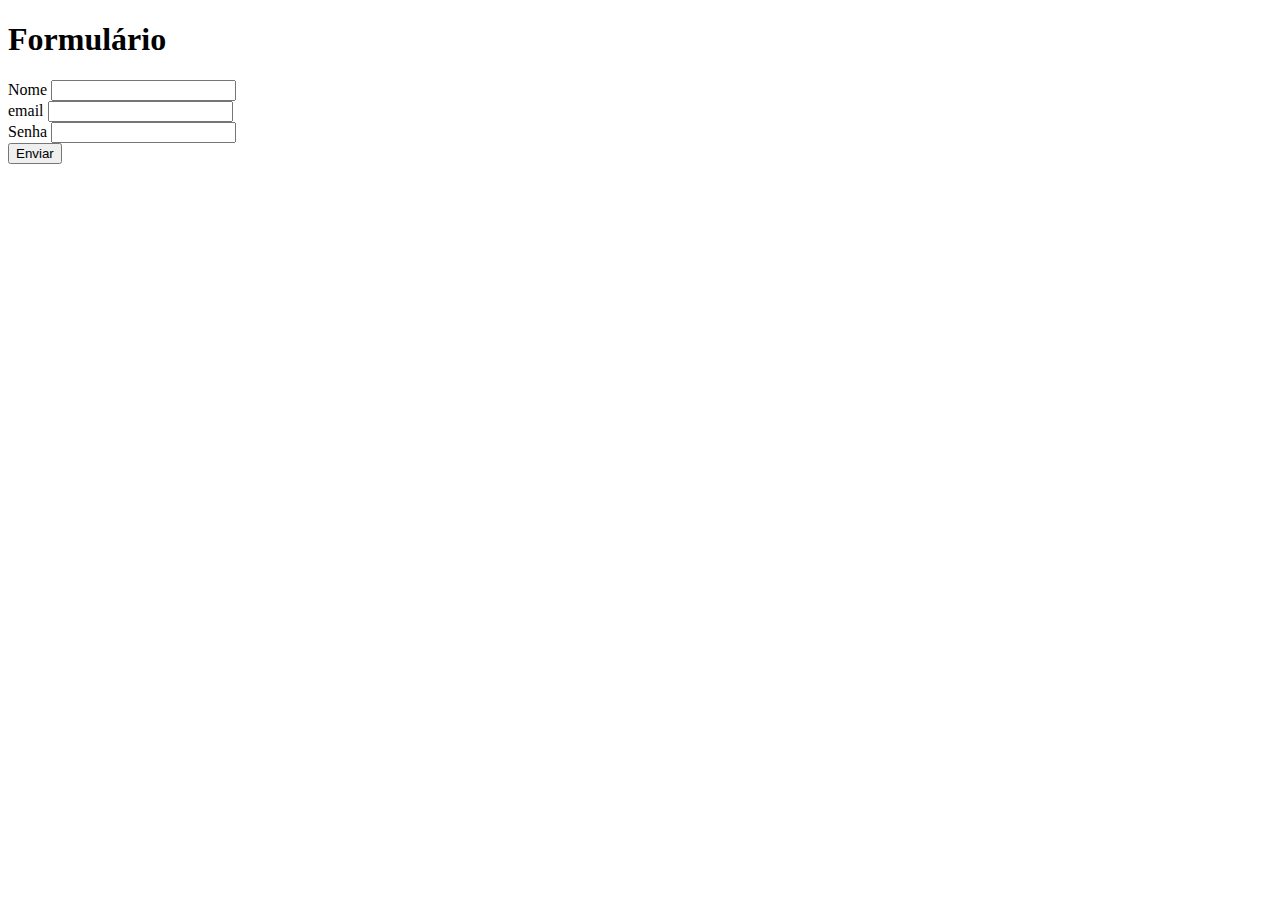
<file: index.html>
<!DOCTYPE html>
<html lang="pt-br">
<head>
    <meta charset="UTF-8">
    <meta name="viewport" content="width=device-width, initial-scale=1.0">
    <title>exercicio</title>
</head>
<body>
    <h1>Formulário</h1>
    <form action="">
    <label for="nome">Nome</label> <input type="text">
    <br>
    <label for="email">email</label> <input type="email">
    <br>
    <label for="senha">Senha</label> <input type="password">
    <br>
    <button type="submit">
        Enviar
    </button>
    </form>
</body>
</html>
</file>
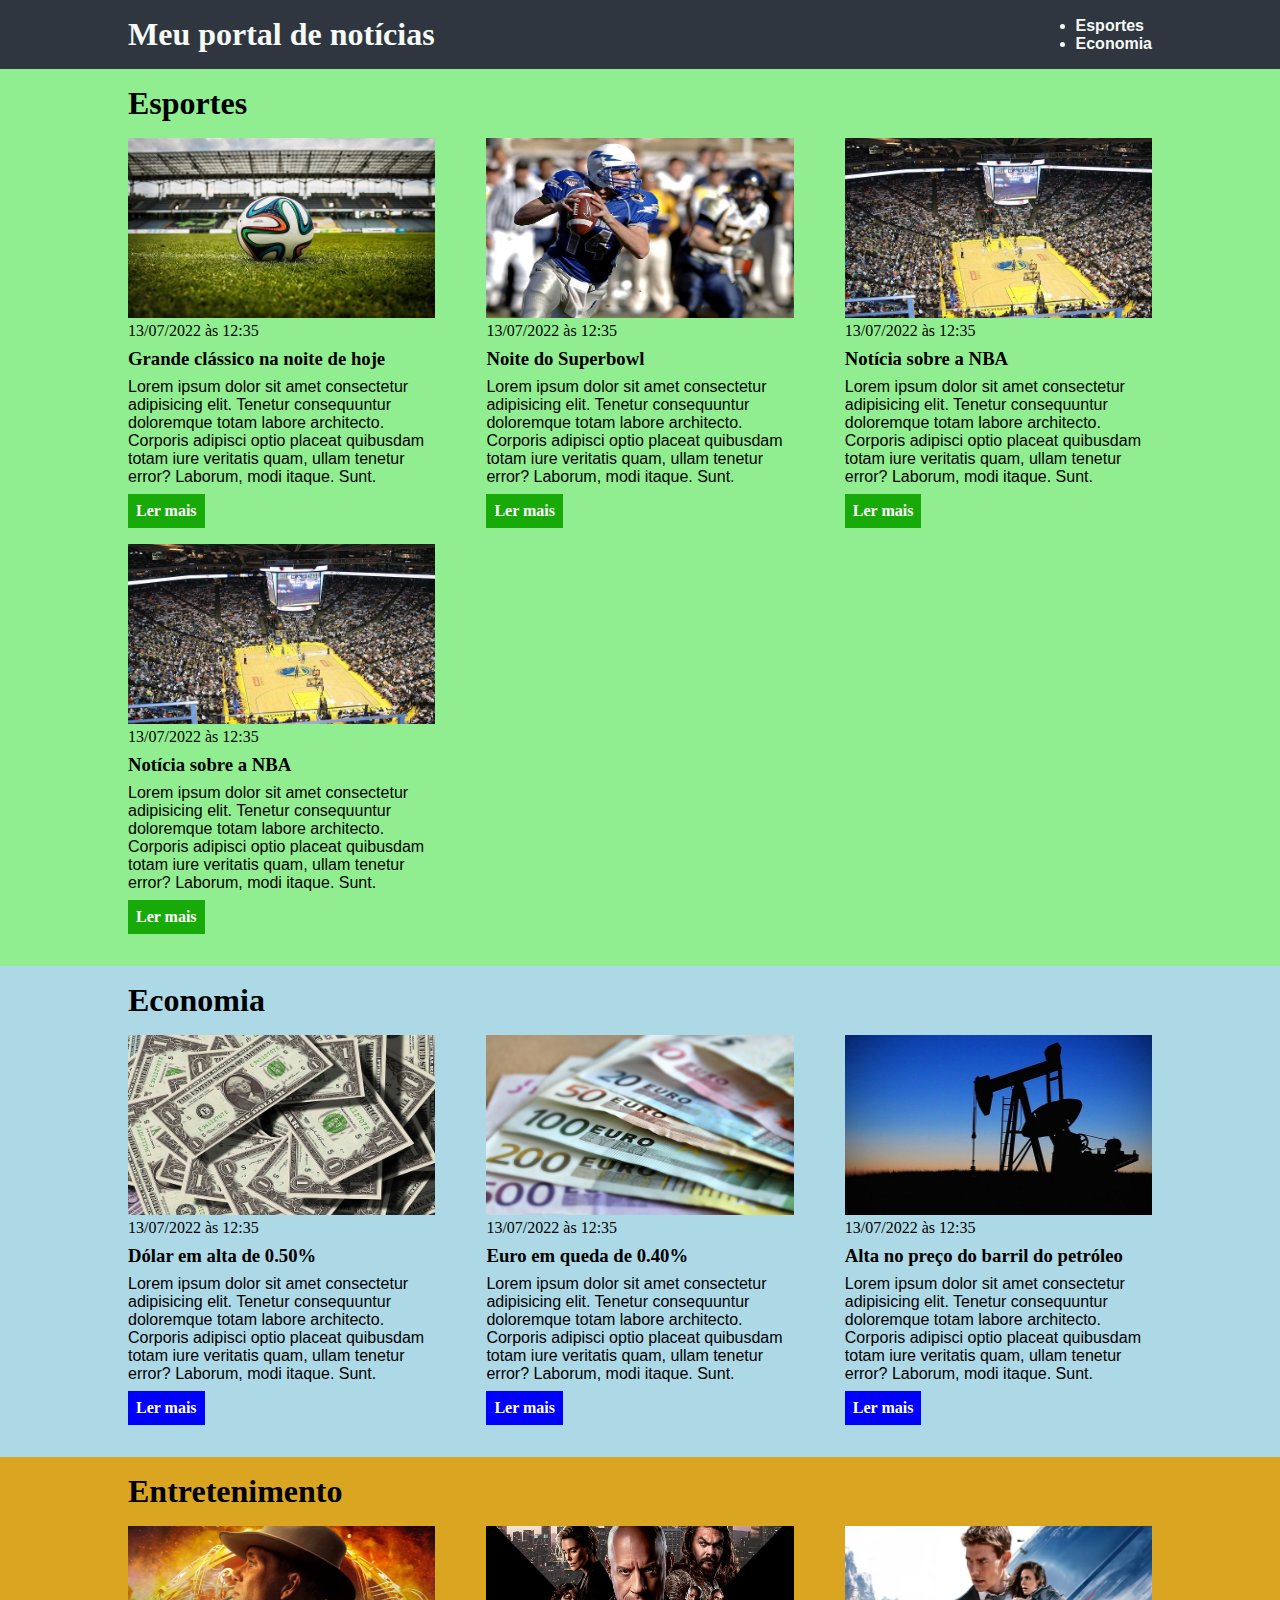
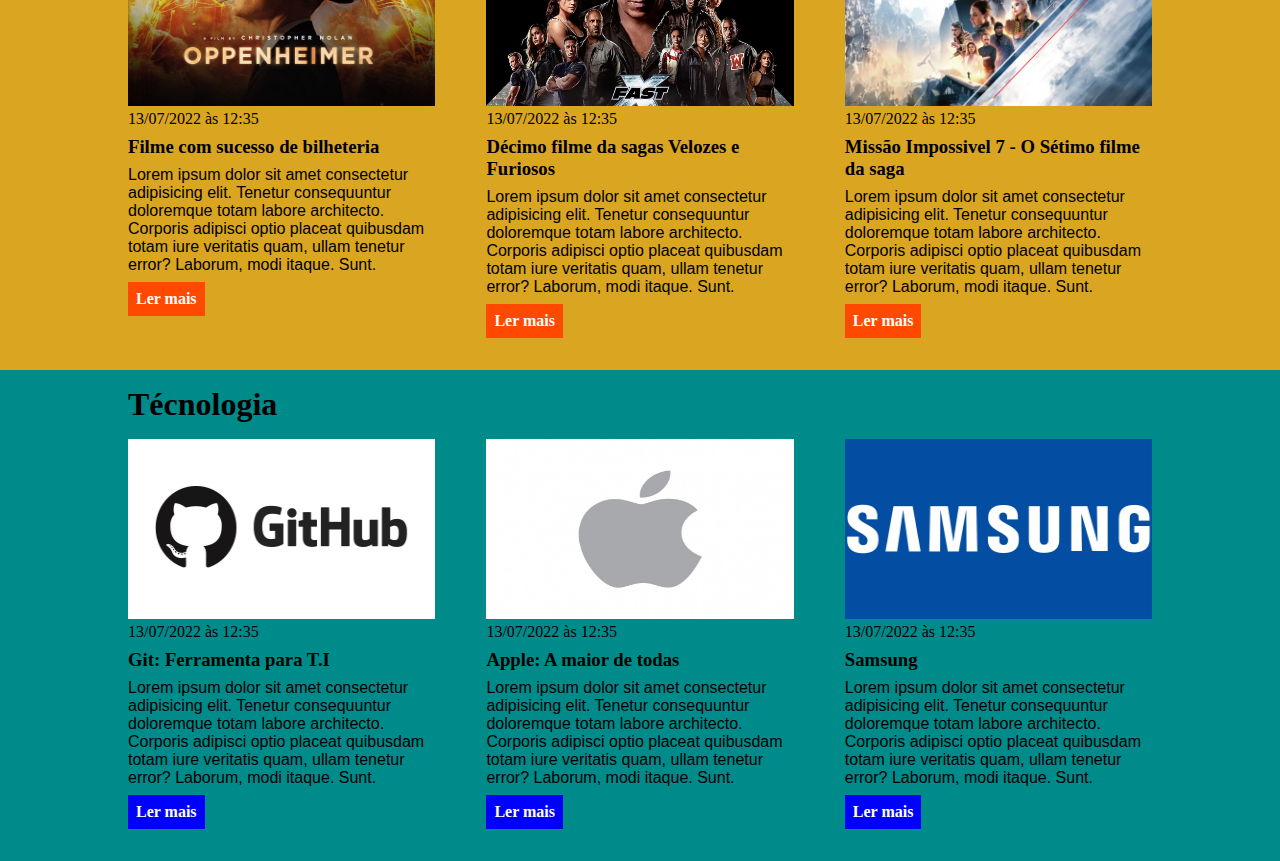
<file: css/index.html>
<!DOCTYPE html>
<html lang="pt-BR">
<head>
    <meta charset="UTF-8">
    <meta http-equiv="X-UA-Compatible" content="IE=edge">
    <meta name="viewport" content="width=device-width, initial-scale=1.0">
    <title>Meu portal de notícias</title>
    <link rel="stylesheet" href="./main.css" />
</head>
<body>
    <header>
        <div class="container">
            <h1>Meu portal de notícias</h1>
            <nav>
                <ul>
                    <li>
                        <a href="#sports" title="Ir para a seção de esportes">Esportes</a>
                    </li>
                    <li>
                        <a href="#economy" title="Ir para a seção de notícias">Economia</a>
                    </li>
                </ul>
            </nav>
        </div>
    </header>
    <section id="sports">
        <div class="container">
        <h2>Esportes</h2>
            <div class="articles">
                <article>
                    <img src="./imagens/futebol.jpg" alt="Bola de futebol no gramado" />
                    <header>
                        <time class="creation-date">13/07/2022 às 12:35</time>
                    </header>
                    <h3>Grande clássico na noite de hoje</h3>
                    <p>
                        Lorem ipsum dolor sit amet consectetur adipisicing elit. Tenetur consequuntur doloremque totam labore architecto. Corporis adipisci optio placeat quibusdam totam iure veritatis quam, ullam tenetur error? Laborum, modi itaque. Sunt.
                    </p>
                    <a href="#" title="Leia a notícia completa">Ler mais</a>
                </article>
                <article>
                    <img src="./imagens/futebol-americano.jpg" alt="Jogador de futebol americano correndo com a bola na mão" />
                    <header>
                        <time>13/07/2022 às 12:35</time>
                    </header>
                    <h3>Noite do Superbowl</h3>
                    <p>
                        Lorem ipsum dolor sit amet consectetur adipisicing elit. Tenetur consequuntur doloremque totam labore architecto. Corporis adipisci optio placeat quibusdam totam iure veritatis quam, ullam tenetur error? Laborum, modi itaque. Sunt.
                    </p>
                    <a href="#" title="Leia a notícia completa">Ler mais</a>
                </article>
                <article>
                    <img src="./imagens/basquete.jpg" title="Vista aérea de uma quadra de basquete" />
                    <header>
                        <time>13/07/2022 às 12:35</time>
                    </header>
                    <h3>Notícia sobre a NBA</h3>
                    <p>
                        Lorem ipsum dolor sit amet consectetur adipisicing elit. Tenetur consequuntur doloremque totam labore architecto. Corporis adipisci optio placeat quibusdam totam iure veritatis quam, ullam tenetur error? Laborum, modi itaque. Sunt.
                    </p>
                    <a href="#" title="Leia a notícia completa">Ler mais</a>
                </article>
                <article>
                    <img src="./imagens/basquete.jpg" title="Vista aérea de uma quadra de basquete" />
                    <header>
                        <time>13/07/2022 às 12:35</time>
                    </header>
                    <h3>Notícia sobre a NBA</h3>
                    <p>
                        Lorem ipsum dolor sit amet consectetur adipisicing elit. Tenetur consequuntur doloremque totam labore architecto. Corporis adipisci optio placeat quibusdam totam iure veritatis quam, ullam tenetur error? Laborum, modi itaque. Sunt.
                    </p>
                    <a href="#" title="Leia a notícia completa">Ler mais</a>
                </article>
            </div>
    </div>
    </section>
    <section id="economy">
        <div class="container">
        <h2>Economia</h2>
        <div class="articles">
            <article>
                <img src="./imagens/dolares.jpg" alt="Muitos dólares" />
                <header>
                    <time>13/07/2022 às 12:35</time>
                </header>
                <h3>Dólar em alta de 0.50%</h3>
                <p>
                    Lorem ipsum dolor sit amet consectetur adipisicing elit. Tenetur consequuntur doloremque totam labore architecto. Corporis adipisci optio placeat quibusdam totam iure veritatis quam, ullam tenetur error? Laborum, modi itaque. Sunt.
                </p>
                <a href="#" title="Leia a notícia completa">Ler mais</a>
            </article>
            <article>
                <img src="./imagens/euro.jpg" alt="Várias notas de euro" />
                <header>
                    <time>13/07/2022 às 12:35</time>
                </header>
                <h3>Euro em queda de 0.40%</h3>
                <p>
                    Lorem ipsum dolor sit amet consectetur adipisicing elit. Tenetur consequuntur doloremque totam labore architecto. Corporis adipisci optio placeat quibusdam totam iure veritatis quam, ullam tenetur error? Laborum, modi itaque. Sunt.
                </p>
                <a href="#" title="Leia a notícia completa">Ler mais</a>
            </article>
            <article>
                <img src="./imagens/petroleo.jpg" alt="Extração de petróleo" />
                <header>
                    <time>13/07/2022 às 12:35</time>
                </header>
                <h3>Alta no preço do barril do petróleo</h3>
                <p>
                    Lorem ipsum dolor sit amet consectetur adipisicing elit. Tenetur consequuntur doloremque totam labore architecto. Corporis adipisci optio placeat quibusdam totam iure veritatis quam, ullam tenetur error? Laborum, modi itaque. Sunt.
                </p>
                <a href="#" title="Leia a notícia completa">Ler mais</a>
            </article>
        </div>
    </div>
    </section>

    <section id="entretenimento">
        <div class="container">
            <h2>Entretenimento</h2>
            <div class="articles">
                <article>
                    <img src="./imagens/oppen.jpg" alt="filme oppenheimer" />
                    <header>
                        <time>13/07/2022 às 12:35</time>
                    </header>
                    <h3>Filme com sucesso de bilheteria</h3>
                    <p>
                        Lorem ipsum dolor sit amet consectetur adipisicing elit. Tenetur consequuntur doloremque totam labore architecto. Corporis adipisci optio placeat quibusdam totam iure veritatis quam, ullam tenetur error? Laborum, modi itaque. Sunt.
                    </p>
                    <a href="#" title="Leia a notícia completa">Ler mais</a>
                </article>

                <article>
                    <img src="./imagens/velozes.jpg" alt="filme velozes furiosos" />
                    <header>
                        <time>13/07/2022 às 12:35</time>
                    </header>
                    <h3>Décimo filme da sagas Velozes e Furiosos</h3>
                    <p>
                        Lorem ipsum dolor sit amet consectetur adipisicing elit. Tenetur consequuntur doloremque totam labore architecto. Corporis adipisci optio placeat quibusdam totam iure veritatis quam, ullam tenetur error? Laborum, modi itaque. Sunt.
                    </p>
                    <a href="#" title="Leia a notícia completa">Ler mais</a>
                </article>

                <article>
                    <img src="./imagens/missao.jpg" alt="filme missao impossivel" />
                    <header>
                        <time>13/07/2022 às 12:35</time>
                    </header>
                    <h3>Missão Impossivel 7 - O Sétimo filme da saga</h3>
                    <p>
                        Lorem ipsum dolor sit amet consectetur adipisicing elit. Tenetur consequuntur doloremque totam labore architecto. Corporis adipisci optio placeat quibusdam totam iure veritatis quam, ullam tenetur error? Laborum, modi itaque. Sunt.
                    </p>
                    <a href="#" title="Leia a notícia completa">Ler mais</a>
                </article>
            </div>
        </div>

    </section>

    <section id="tecnologia">
        <div class="container">
            <h2>Técnologia</h2>
            <div class="articles">
                <article>
                    <img src="./imagens/gitlogo.jpg" alt="git logo" />
                    <header>
                        <time>13/07/2022 às 12:35</time>
                    </header>
                    <h3>Git: Ferramenta para T.I</h3>
                    <p>
                        Lorem ipsum dolor sit amet consectetur adipisicing elit. Tenetur consequuntur doloremque totam labore architecto. Corporis adipisci optio placeat quibusdam totam iure veritatis quam, ullam tenetur error? Laborum, modi itaque. Sunt.
                    </p>
                    <a href="#" title="Leia a notícia completa">Ler mais</a>
                </article>

                <article>
                    <img src="./imagens/apple.jpg" alt="apple logo" />
                    <header>
                        <time>13/07/2022 às 12:35</time>
                    </header>
                    <h3>Apple: A maior de todas</h3>
                    <p>
                        Lorem ipsum dolor sit amet consectetur adipisicing elit. Tenetur consequuntur doloremque totam labore architecto. Corporis adipisci optio placeat quibusdam totam iure veritatis quam, ullam tenetur error? Laborum, modi itaque. Sunt.
                    </p>
                    <a href="#" title="Leia a notícia completa">Ler mais</a>
                </article>

                <article>
                    <img src="./imagens/Samsung-cor.jpg" alt="samsung logo" />
                    <header>
                        <time>13/07/2022 às 12:35</time>
                    </header>
                    <h3>Samsung</h3>
                    <p>
                        Lorem ipsum dolor sit amet consectetur adipisicing elit. Tenetur consequuntur doloremque totam labore architecto. Corporis adipisci optio placeat quibusdam totam iure veritatis quam, ullam tenetur error? Laborum, modi itaque. Sunt.
                    </p>
                    <a href="#" title="Leia a notícia completa">Ler mais</a>
                </article>
            </div>
        </div>

    </section>
</body>
</html>
</file>
<file: css/main.css>
*{
    box-sizing: border-box;
    margin: 0;
    padding: 0;
}

body > header{
    background-color: #2f3640;
    padding: 16px 0;
    color: #f5faf6;
}

header .container{
    display: flex;
    align-items: center;
    justify-content: space-between;
}

header li a{
    display: inline;
    color: #f5faf6;
    font-family: Arial, Helvetica, sans-serif;
    font-weight: bold;
    text-decoration: none;
}

.container{
    width: 1024px;
    margin: 0 auto;
}

.articles{
    display: flex;
    flex-wrap: wrap;
    justify-content: space-between;
}



.articles article img{
    height: 180px;
    width: 100%;
}

.articles article{
    width: 30%;
    margin-bottom: 16px;
}

section{
    padding: 16px 0;
}

section h2{
    margin-bottom: 16px;
}

.articles article h3{
    margin-top: 8px;
    margin-bottom: 8px;
}

.articles article a{
    background-color: blue;
    color: white;
    padding: 8px;
    display: inline-block;
    text-decoration: none;
    font-weight: bold;
    margin-top: 8px;

}

.entreten article a{
    background-color: blue;
    color: white;
    padding: 8px;
    display: inline-block;
    text-decoration: none;
    font-weight: bold;
    margin-top: 8px;
}

.articles article a:hover{
    text-decoration: underline;
    
}

.articles article p{
    font-family: Arial, Helvetica, sans-serif;
}

.articles articles h3{
    font-size: 24px;
}

section h2{
    font-size: 32px;
}

#sports{
    background-color: lightgreen;
}

#economy{
    background-color: lightblue;
}

#sports a{
    background-color: rgb(23, 170, 9);
}

#entretenimento{
    background-color: goldenrod;
}

#tecnologia{
    background-color: darkcyan;
}

#entretenimento a{
    background-color: rgb(255, 72, 0);
}

img:hover{
    transform: scale(1.1);
    transition: 0.5s;
}
</file>
